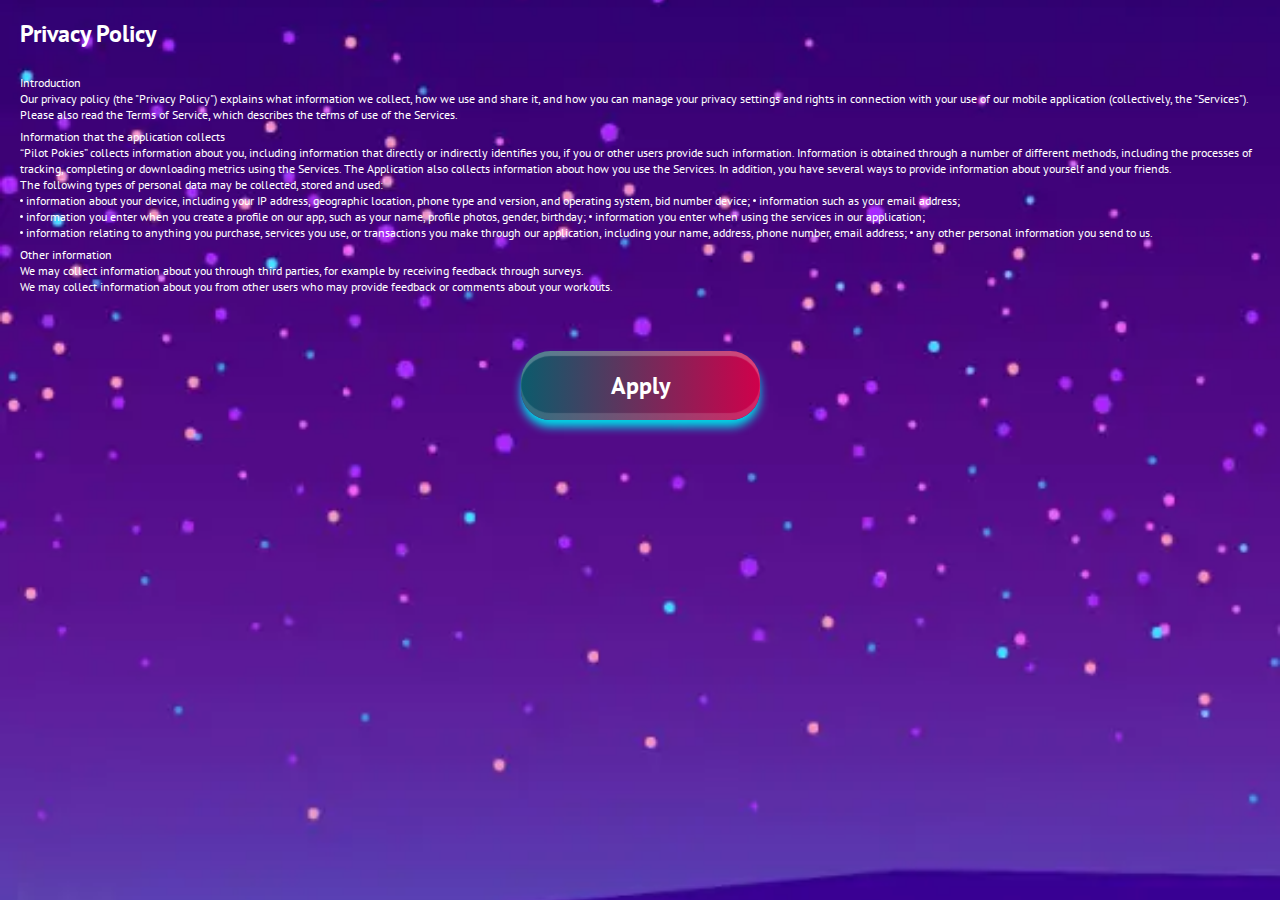
<file: index.html>
<!DOCTYPE html>
<html lang="ru">

<head>
	<title>Pilot pokies</title>
	<meta charset="UTF-8">
	<meta name="format-detection" content="telephone=no">
	<!-- <style>body{opacity: 0;}</style> -->
	<link rel="stylesheet" href="css/style.min.css?_v=20220311110844">
	<link rel="shortcut icon" href="favicon.ico">
	<!-- <meta name="robots" content="noindex, nofollow"> -->
	<meta name="viewport" content="width=device-width, initial-scale=1.0">
</head>

<body>
	<div class="preloader">
		<div class="preloader__acces acces-preloader">
			<div class="acces-preloader__title">
				Privacy Policy
			</div>
			<div class="acces-preloader__text text-pre">
				Introduction <br>
				Our privacy policy (the "Privacy Policy") explains what information we collect, how we use and share it,
				and how you can manage your privacy settings and rights in connection with your use of our mobile
				application (collectively, the "Services"). Please also read the Terms of Service, which describes the
				terms of use of the Services.
			</div>

			<div class="acces-preloader__text text-pre">
				Information that the application collects <br>
				“Pilot Pokies” collects information about you, including information that directly or indirectly identifies
				you, if you or other users provide such information. Information is obtained through a number of
				different methods, including the processes of tracking, completing or downloading metrics using the
				Services. The Application also collects information about how you use the Services. In addition, you have
				several ways to provide information about yourself and your friends.
				<ul class="preloader__list">
					<li class="preloader__text text-pre text-pre_list-main">The following types of personal data may be
						collected, stored and used:</li>
					<li class="preloader__text text-pre text-pre_list">information about your device, including your IP
						address, geographic location, phone type and version,
						and operating system, bid number device;</li>
					<li class="preloader__text text-pre text-pre_list">information such as your email address;</li>
					<li class="preloader__text text-pre text-pre_list">information you enter when you create a profile on
						our app, such as your name, profile photos, gender, birthday;</li>
					<li class="preloader__text text-pre text-pre_list">information you enter when using the services in
						our application; </li>
					<li class="preloader__text text-pre text-pre_list">information relating to anything you purchase,
						services you use, or transactions you make through our application, including your name, address,
						phone number, email address;</li>
					<li class="preloader__text text-pre text-pre_list">any other personal information you send to us.</li>
				</ul>
			</div>

			<div class="acces-preloader__text text-pre">
				Other information <br>
				We may collect information about you through third parties, for example by receiving feedback through
				surveys. <br>
				We may collect information about you from other users who may provide feedback or comments about your
				workouts.
			</div>
			<button type="button" class="acces-preloader__button button">
				<p>Apply</p>
			</button>
		</div>
	</div>
	<div class="wrapper">
		<div class="wrapper__header header-wrapper">
			<div class="header-wrapper__item header-wrapper__item_bg">
				<span></span>
				<div class="header-wrapper__icon header-wrapper__icon_bag">
					<img src="img/icons/bag.svg" alt="Image">
				</div>
				<div class="header-wrapper__count header-wrapper__count_bag text">500</div>
			</div>
			<div class="header-wrapper__item header-wrapper__item_bg">
				<span></span>
				<div class="header-wrapper__icon header-wrapper__icon_chips">
					<img src="img/icons/coins.svg" alt="Image">
				</div>
				<div class="header-wrapper__count header-wrapper__count_chips text">8</div>
			</div>
		</div>
		<div class="wrapper__main main">
			<div class="main__buttons">
				<a href="game.html" class="main__button button">
					<p>new game</p>
				</a>
				<a href="market.html" class="main__button button">
					<p>Market</p>
				</a>
				<a href="bonus.html" class="main__button button">
					<p>mini Game</p>
				</a>
			</div>
		</div>
	</div>
	<script src="js/app.min.js?_v=20220311110844"></script>
</body>

</html>
</file>
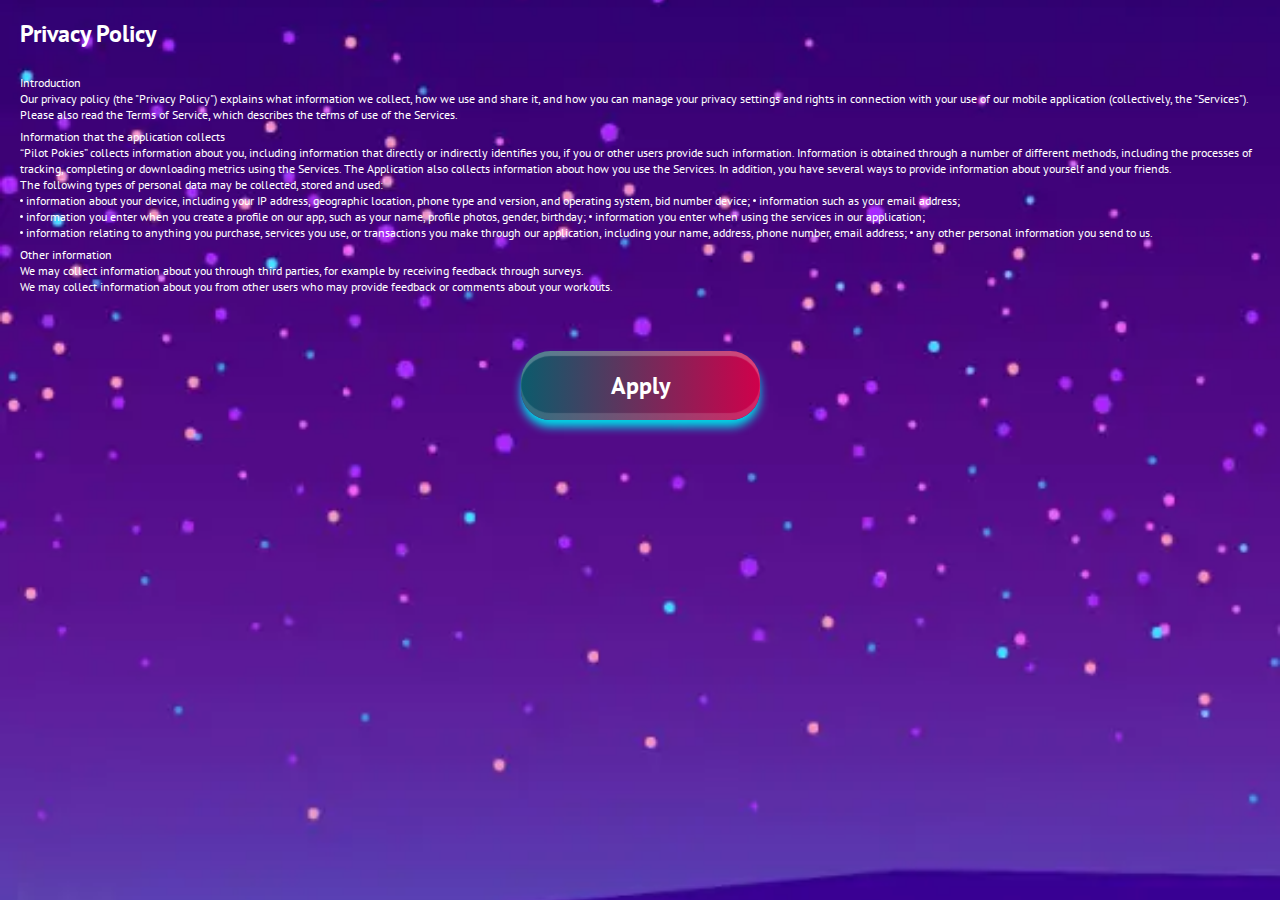
<file: bonus.html>
<!DOCTYPE html>
<html lang="ru">

<head>
	<title>Pilot pokies - mini game page</title>
	<meta charset="UTF-8">
	<meta name="format-detection" content="telephone=no">
	<!-- <style>body{opacity: 0;}</style> -->
	<link rel="stylesheet" href="css/style.min.css?_v=20220311110844">
	<link rel="shortcut icon" href="favicon.ico">
	<!-- <meta name="robots" content="noindex, nofollow"> -->
	<meta name="viewport" content="width=device-width, initial-scale=1.0">
</head>

<body>
	<div class="preloader">
		<div class="preloader__acces acces-preloader">
			<div class="acces-preloader__title">
				Privacy Policy
			</div>
			<div class="acces-preloader__text text-pre">
				Introduction <br>
				Our privacy policy (the "Privacy Policy") explains what information we collect, how we use and share it,
				and how you can manage your privacy settings and rights in connection with your use of our mobile
				application (collectively, the "Services"). Please also read the Terms of Service, which describes the
				terms of use of the Services.
			</div>

			<div class="acces-preloader__text text-pre">
				Information that the application collects <br>
				“Pilot Pokies” collects information about you, including information that directly or indirectly identifies
				you, if you or other users provide such information. Information is obtained through a number of
				different methods, including the processes of tracking, completing or downloading metrics using the
				Services. The Application also collects information about how you use the Services. In addition, you have
				several ways to provide information about yourself and your friends.
				<ul class="preloader__list">
					<li class="preloader__text text-pre text-pre_list-main">The following types of personal data may be
						collected, stored and used:</li>
					<li class="preloader__text text-pre text-pre_list">information about your device, including your IP
						address, geographic location, phone type and version,
						and operating system, bid number device;</li>
					<li class="preloader__text text-pre text-pre_list">information such as your email address;</li>
					<li class="preloader__text text-pre text-pre_list">information you enter when you create a profile on
						our app, such as your name, profile photos, gender, birthday;</li>
					<li class="preloader__text text-pre text-pre_list">information you enter when using the services in
						our application; </li>
					<li class="preloader__text text-pre text-pre_list">information relating to anything you purchase,
						services you use, or transactions you make through our application, including your name, address,
						phone number, email address;</li>
					<li class="preloader__text text-pre text-pre_list">any other personal information you send to us.</li>
				</ul>
			</div>

			<div class="acces-preloader__text text-pre">
				Other information <br>
				We may collect information about you through third parties, for example by receiving feedback through
				surveys. <br>
				We may collect information about you from other users who may provide feedback or comments about your
				workouts.
			</div>
			<button type="button" class="acces-preloader__button button">
				<p>Apply</p>
			</button>
		</div>
	</div>
	<div class="wrapper wrapper_bonus">
		<div class="wrapper__header header-wrapper header-wrapper_no-main">
			<a href="index.html" class="header-wrapper__item">
				<div class="header-wrapper__icon_arrow">
					<img src="img/icons/arrow-left.svg" alt="Arrow image">
				</div>
			</a>
			<div class="header-wrapper__item header-wrapper__item_bg">
				<span></span>
				<div class="header-wrapper__icon header-wrapper__icon_bag">
					<img src="img/icons/bag.svg" alt="Image">
				</div>
				<div class="header-wrapper__count header-wrapper__count_bag text">500</div>
			</div>
			<div class="header-wrapper__item header-wrapper__item_bg">
				<span></span>
				<div class="header-wrapper__icon header-wrapper__icon_chips">
					<img src="img/icons/coins.svg" alt="Image">
				</div>
				<div class="header-wrapper__count header-wrapper__count_chips text">8</div>
			</div>
		</div>
		<div class="wrapper__bonus bonus">
			<div class="bonus__body">
				<div class="bonus__air">
					<picture><source srcset="img/shop/air-4.webp" type="image/webp"><img src="img/shop/air-4.png" alt="Image"></picture>
				</div>
			</div>
			<div class="bonus__box-button">
				<div class="bonus__button button">
					<p>Wind</p>
				</div>
			</div>
		</div>
		<div class="wrapper__play play">
			<div class="play__body">
				<div class="play__text">You win!</div>
				<a href="bonus.html" class="play__link button">
					<p>Play again</p>
				</a>
			</div>
		</div>
		<div class="wrapper__jet jet">
			<div class="jet__body">
				<div class="jet__text">congratulation</div>
				<div class="jet__text">you win</div>
				<div class="jet__image">
					<img src="img/icons/air.svg" alt="Image">
				</div>
				<div class="jet__sub-text">super jet</div>
				<button type="button" class="jet__link button">
					<p>Confirm</p>
				</button>
			</div>
		</div>
	</div>
	<script src="js/app.min.js?_v=20220311110844"></script>
</body>

</html>
</file>
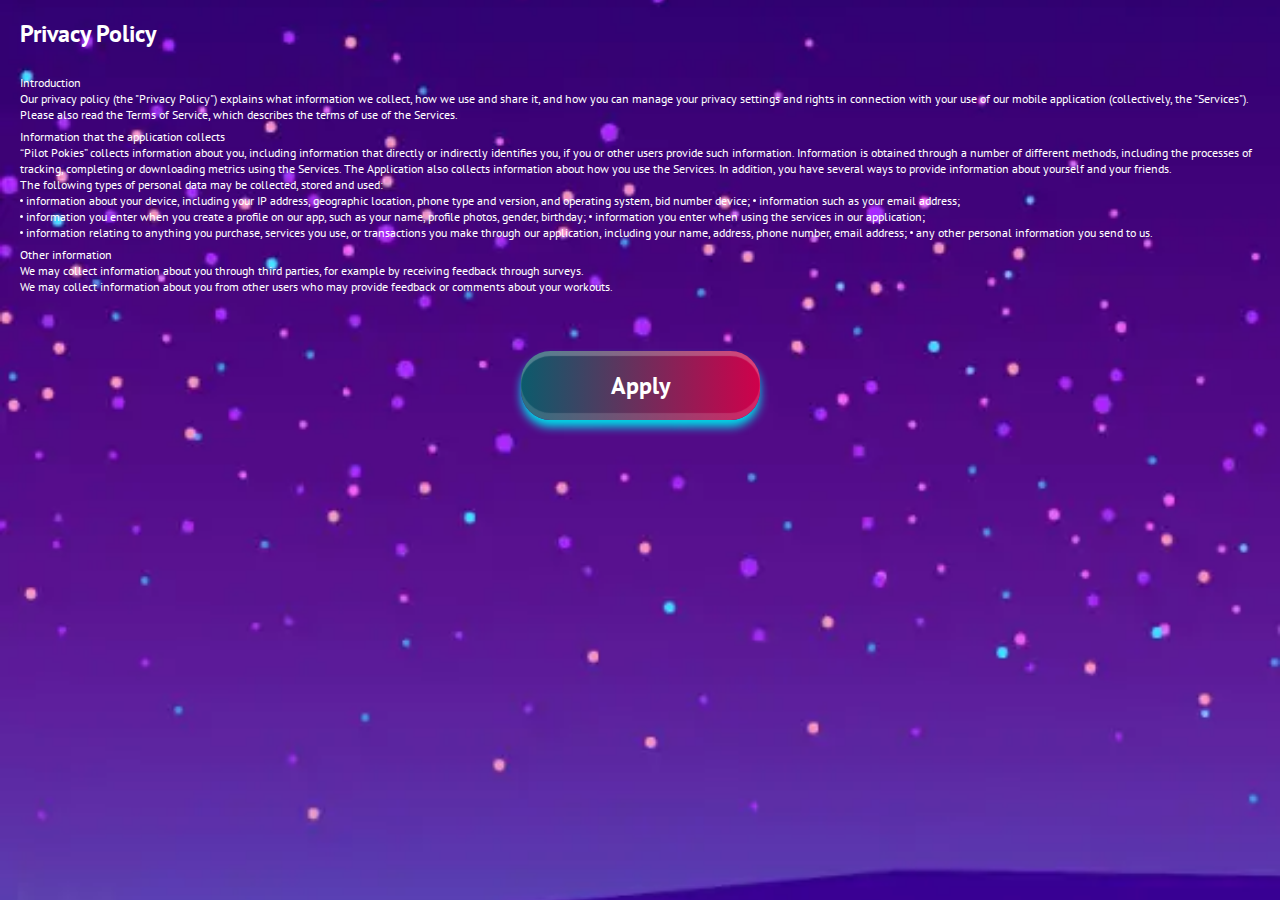
<file: game.html>
<!DOCTYPE html>
<html lang="ru">

<head>
	<title>Pilot pokies - game</title>
	<meta charset="UTF-8">
	<meta name="format-detection" content="telephone=no">
	<!-- <style>body{opacity: 0;}</style> -->
	<link rel="stylesheet" href="css/style.min.css?_v=20220311110844">
	<link rel="shortcut icon" href="favicon.ico">
	<!-- <meta name="robots" content="noindex, nofollow"> -->
	<meta name="viewport" content="width=device-width, initial-scale=1.0">
</head>

<body>
	<div class="preloader">
		<div class="preloader__acces acces-preloader">
			<div class="acces-preloader__title">
				Privacy Policy
			</div>
			<div class="acces-preloader__text text-pre">
				Introduction <br>
				Our privacy policy (the "Privacy Policy") explains what information we collect, how we use and share it,
				and how you can manage your privacy settings and rights in connection with your use of our mobile
				application (collectively, the "Services"). Please also read the Terms of Service, which describes the
				terms of use of the Services.
			</div>

			<div class="acces-preloader__text text-pre">
				Information that the application collects <br>
				“Pilot Pokies” collects information about you, including information that directly or indirectly identifies
				you, if you or other users provide such information. Information is obtained through a number of
				different methods, including the processes of tracking, completing or downloading metrics using the
				Services. The Application also collects information about how you use the Services. In addition, you have
				several ways to provide information about yourself and your friends.
				<ul class="preloader__list">
					<li class="preloader__text text-pre text-pre_list-main">The following types of personal data may be
						collected, stored and used:</li>
					<li class="preloader__text text-pre text-pre_list">information about your device, including your IP
						address, geographic location, phone type and version,
						and operating system, bid number device;</li>
					<li class="preloader__text text-pre text-pre_list">information such as your email address;</li>
					<li class="preloader__text text-pre text-pre_list">information you enter when you create a profile on
						our app, such as your name, profile photos, gender, birthday;</li>
					<li class="preloader__text text-pre text-pre_list">information you enter when using the services in
						our application; </li>
					<li class="preloader__text text-pre text-pre_list">information relating to anything you purchase,
						services you use, or transactions you make through our application, including your name, address,
						phone number, email address;</li>
					<li class="preloader__text text-pre text-pre_list">any other personal information you send to us.</li>
				</ul>
			</div>

			<div class="acces-preloader__text text-pre">
				Other information <br>
				We may collect information about you through third parties, for example by receiving feedback through
				surveys. <br>
				We may collect information about you from other users who may provide feedback or comments about your
				workouts.
			</div>
			<button type="button" class="acces-preloader__button button">
				<p>Apply</p>
			</button>
		</div>
	</div>
	<div class="wrapper">
		<div class="wrapper__header header-wrapper header-wrapper_no-main">
			<a href="index.html" class="header-wrapper__item">
				<div class="header-wrapper__icon_arrow">
					<img src="img/icons/arrow-left.svg" alt="Arrow image">
				</div>
			</a>
			<div class="header-wrapper__item header-wrapper__item_bg">
				<span></span>
				<div class="header-wrapper__icon header-wrapper__icon_bag">
					<img src="img/icons/bag.svg" alt="Image">
				</div>
				<div class="header-wrapper__count header-wrapper__count_bag text">500</div>
			</div>
			<div class="header-wrapper__item header-wrapper__item_bg">
				<span></span>
				<div class="header-wrapper__icon header-wrapper__icon_chips">
					<img src="img/icons/coins.svg" alt="Image">
				</div>
				<div class="header-wrapper__count header-wrapper__count_chips text">8</div>
			</div>
		</div>
		<div class="wrapper__game game">
			<div class="game__body">
				<div class="game__field">
					<div class="game__items">
						<div class="game__item"></div>
						<div class="game__item"></div>
						<div class="game__item"></div>
						<div class="game__item"></div>
						<div class="game__item"></div>
						<div class="game__item"></div>
						<div class="game__item"></div>
						<div class="game__item"></div>
						<div class="game__item"></div>
						<div class="game__item"></div>
						<div class="game__item"></div>
						<div class="game__item"></div>
						<div class="game__item"></div>
						<div class="game__item"></div>
						<div class="game__item"></div>
						<div class="game__item"></div>
						<div class="game__item"></div>
						<div class="game__item"></div>
						<div class="game__item"></div>
						<div class="game__item"></div>
						<div class="game__item"></div>
						<div class="game__item"></div>
						<div class="game__item"></div>
						<div class="game__item"></div>
						<div class="game__item"></div>
						<div class="game__item"></div>
						<div class="game__item"></div>
						<div class="game__item"></div>
						<div class="game__item"></div>
						<div class="game__item"></div>
						<div class="game__item"></div>
						<div class="game__item"></div>
						<div class="game__item"></div>
						<div class="game__item"></div>
						<div class="game__item"></div>
					</div>
					<div class="game__pins">
						<div data-target="1" class="game__pin game__pin_mine game__pin_mine-one"> </div>
						<div data-target="1" class="game__pin game__pin_mine game__pin_mine-two"> </div>
						<div data-target="1" class="game__pin game__pin_mine game__pin_mine-three"> </div>
						<div data-target="1" class="game__pin game__pin_cherry-one">
							<picture><source srcset="img/game/cherry.webp" type="image/webp"><img src="img/game/cherry.png" alt="Image" class="game__cherry-one"></picture>
							<div class="game__prize game__cherry-one-prize">+500</div>
						</div>
						<div data-target="1" class="game__pin game__pin_cherry-two">
							<picture><source srcset="img/game/cherry.webp" type="image/webp"><img src="img/game/cherry.png" alt="Image" class="game__cherry-two"></picture>
							<div class="game__prize game__cherry-two-prize">+500</div>
						</div>
						<div data-target="1" class="game__pin game__pin_cherry-three">
							<picture><source srcset="img/game/cherry.webp" type="image/webp"><img src="img/game/cherry.png" alt="Image" class="game__cherry-three"></picture>
							<div class="game__prize game__cherry-three-prize">+100</div>
						</div>
						<div data-target="1" class="game__pin game__pin_seven">
							<picture><source srcset="img/game/seven.webp" type="image/webp"><img src="img/game/seven.png" alt="Image" class="game__seven"></picture>
							<div class="game__prize game__seven-prize">+700</div>
						</div>
						<div data-target="1" class="game__pin game__pin_grape">
							<picture><source srcset="img/game/grape.webp" type="image/webp"><img src="img/game/grape.png" alt="Image" class="game__grape"></picture>
							<div class="game__prize game__grape-prize">+600</div>
						</div>
						<div data-target="1" class="game__pin game__pin_chips">
							<picture><source srcset="img/game/chips.webp" type="image/webp"><img src="img/game/chips.png" alt="Image" class="game__chips"></picture>
							<div class="game__prize game__chips-prize">+20</div>
						</div>
					</div>
					<div data-move="0" class="game__air">
						<div class="game__image-air">
							<img src="img/game/bang-6.gif" alt="Image" class="game__gif">
							<span class="game__dot"></span>
						</div>

					</div>
				</div>
				<div class="game__controls">
					<div class="game__arrow game__arrow_left">
						<img src="img/icons/arrow-left.svg" alt="Arrow image">
					</div>
					<div class="game__arrow game__arrow_right">
						<img src="img/icons/arrow-left.svg" alt="Arrow image">
					</div>
				</div>
				<button type="button" class="game__button button">
					<p>boost</p>
				</button>
			</div>
		</div>
		<div class="wrapper__play play">
			<div class="play__body">
				<div class="play__text">You win!</div>
				<a href="game.html" class="play__link button">
					<p>Play again</p>
				</a>
			</div>
		</div>
		<div class="wrapper__loose loose">
			<div class="loose__body">
				<div class="loose__text">You loose!</div>
				<a href="game.html" class="loose__link button">
					<p>Play again</p>
				</a>
			</div>
		</div>

	</div>
	<script src="js/app.min.js?_v=20220311110844"></script>
</body>

</html>
</file>
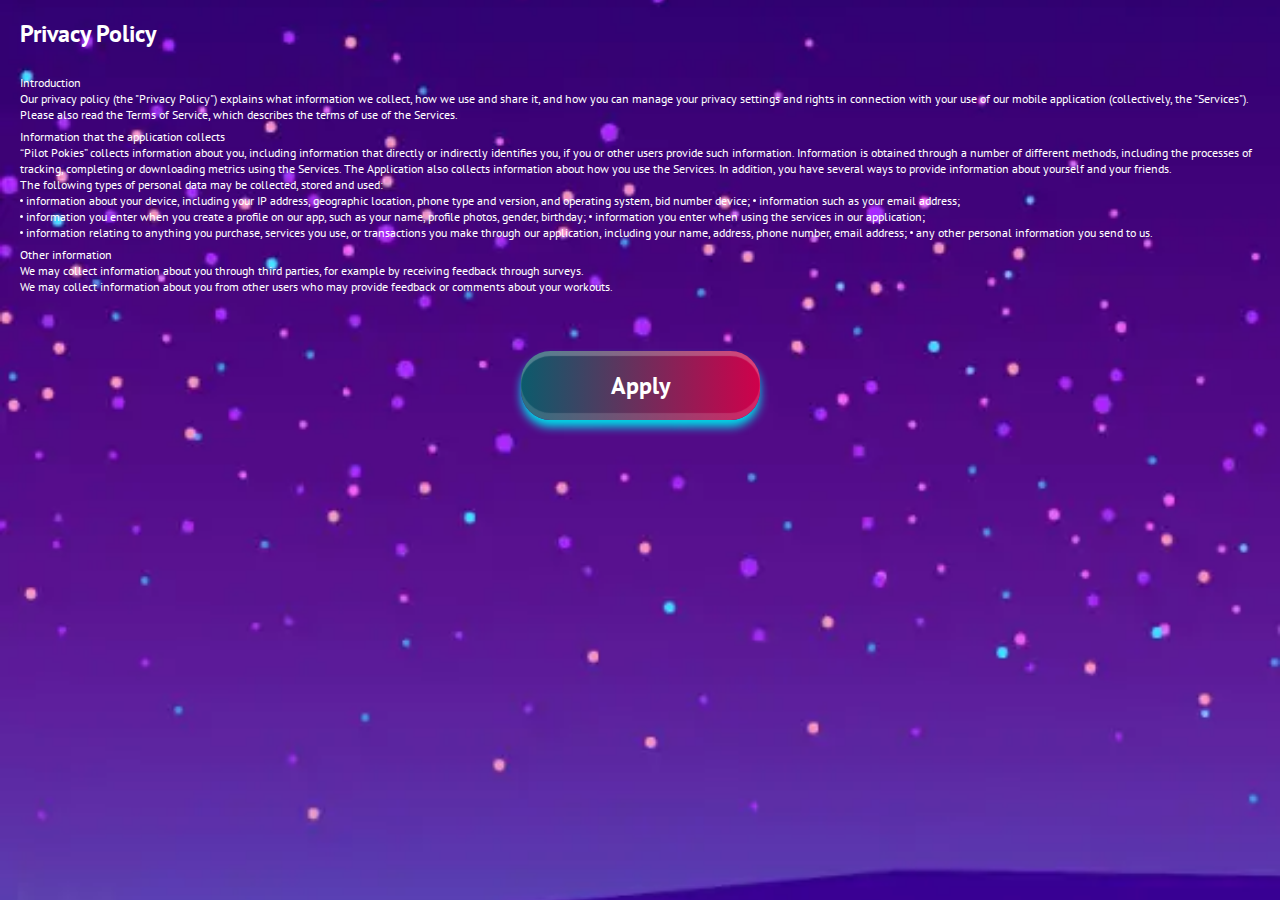
<file: market.html>
<!DOCTYPE html>
<html lang="ru">

<head>
	<title>Pilot pokies - market page</title>
	<meta charset="UTF-8">
	<meta name="format-detection" content="telephone=no">
	<!-- <style>body{opacity: 0;}</style> -->
	<link rel="stylesheet" href="css/style.min.css?_v=20220311110844">
	<link rel="shortcut icon" href="favicon.ico">
	<!-- <meta name="robots" content="noindex, nofollow"> -->
	<meta name="viewport" content="width=device-width, initial-scale=1.0">
</head>

<body>
	<div class="preloader">
		<div class="preloader__acces acces-preloader">
			<div class="acces-preloader__title">
				Privacy Policy
			</div>
			<div class="acces-preloader__text text-pre">
				Introduction <br>
				Our privacy policy (the "Privacy Policy") explains what information we collect, how we use and share it,
				and how you can manage your privacy settings and rights in connection with your use of our mobile
				application (collectively, the "Services"). Please also read the Terms of Service, which describes the
				terms of use of the Services.
			</div>

			<div class="acces-preloader__text text-pre">
				Information that the application collects <br>
				“Pilot Pokies” collects information about you, including information that directly or indirectly identifies
				you, if you or other users provide such information. Information is obtained through a number of
				different methods, including the processes of tracking, completing or downloading metrics using the
				Services. The Application also collects information about how you use the Services. In addition, you have
				several ways to provide information about yourself and your friends.
				<ul class="preloader__list">
					<li class="preloader__text text-pre text-pre_list-main">The following types of personal data may be
						collected, stored and used:</li>
					<li class="preloader__text text-pre text-pre_list">information about your device, including your IP
						address, geographic location, phone type and version,
						and operating system, bid number device;</li>
					<li class="preloader__text text-pre text-pre_list">information such as your email address;</li>
					<li class="preloader__text text-pre text-pre_list">information you enter when you create a profile on
						our app, such as your name, profile photos, gender, birthday;</li>
					<li class="preloader__text text-pre text-pre_list">information you enter when using the services in
						our application; </li>
					<li class="preloader__text text-pre text-pre_list">information relating to anything you purchase,
						services you use, or transactions you make through our application, including your name, address,
						phone number, email address;</li>
					<li class="preloader__text text-pre text-pre_list">any other personal information you send to us.</li>
				</ul>
			</div>

			<div class="acces-preloader__text text-pre">
				Other information <br>
				We may collect information about you through third parties, for example by receiving feedback through
				surveys. <br>
				We may collect information about you from other users who may provide feedback or comments about your
				workouts.
			</div>
			<button type="button" class="acces-preloader__button button">
				<p>Apply</p>
			</button>
		</div>
	</div>
	<div class="wrapper">
		<div class="wrapper__header header-wrapper header-wrapper_no-main">
			<a href="index.html" class="header-wrapper__item">
				<div class="header-wrapper__icon_arrow">
					<img src="img/icons/arrow-left.svg" alt="Arrow image">
				</div>
			</a>
			<div class="header-wrapper__item header-wrapper__item_bg">
				<span></span>
				<div class="header-wrapper__icon header-wrapper__icon_bag">
					<img src="img/icons/bag.svg" alt="Image">
				</div>
				<div class="header-wrapper__count header-wrapper__count_bag text">500</div>
			</div>
			<div class="header-wrapper__item header-wrapper__item_bg">
				<span></span>
				<div class="header-wrapper__icon header-wrapper__icon_chips">
					<img src="img/icons/coins.svg" alt="Image">
				</div>
				<div class="header-wrapper__count header-wrapper__count_chips text">8</div>
			</div>
		</div>
		<div class="wrapper__shop shop">
			<div class="shop__body">
				<div class="shop__title">hangar</div>
				<div class="shop__box-price">
					<div class="shop__price">
						<div class="shop__icon">
							<img src="img/icons/bag.svg" alt="Bag image" class="shop__image">
						</div>
						<div class="shop__cost text">250</div>
					</div>

				</div>
				<div class="shop__box-slider">
					<div class="shop__slider swiper">
						<div class="shop__wrapper swiper-wrapper">
							<div class="shop__slide _one swiper-slide">
								<div class="shop__airplane shop__airplane_one">
									<picture><source srcset="img/shop/air-01.webp" type="image/webp"><img src="img/shop/air-01.png" alt="Air image"></picture>
								</div>
							</div>
							<div class="shop__slide _two swiper-slide">
								<div class="shop__airplane shop__airplane_two">
									<picture><source srcset="img/shop/air-02.webp" type="image/webp"><img src="img/shop/air-02.png" alt="Air image"></picture>
								</div>
							</div>
							<div class="shop__slide _three swiper-slide">
								<div class="shop__airplane shop__airplane_three">
									<picture><source srcset="img/shop/air-03.webp" type="image/webp"><img src="img/shop/air-03.png" alt="Air image"></picture>
								</div>
							</div>
							<div class="shop__slide _four swiper-slide">
								<div class="shop__airplane shop__airplane_four">
									<picture><source srcset="img/shop/air-4.webp" type="image/webp"><img src="img/shop/air-4.png" alt="Air image"></picture>
								</div>
							</div>
						</div>
					</div>
				</div>
				<div class="shop__skills skills">
					<div class="skills__title">MEDIUM</div>
					<div class="skills__box">
						<div class="skills__item">
							<div class="skills__property">speed</div>
							<div class="skills__level">
								<span class="skills__pre-level skills__pre-level_speed"></span>
							</div>
						</div>
						<div class="skills__item">
							<div class="skills__property">shield</div>
							<div class="skills__level">
								<span class="skills__pre-level skills__pre-level_shield"></span>
							</div>
						</div>
						<div class="skills__item">
							<div class="skills__property skills__property_last">controllability</div>
							<div class="skills__level">
								<span class="skills__pre-level skills__pre-level_controll"></span>
							</div>
						</div>
					</div>
				</div>

				<button type="button" class="shop__button button _no-buy">
					<p>buy</p>
				</button>

			</div>
		</div>
	</div>
	<script src="js/app.min.js?_v=20220311110844"></script>
</body>

</html>
</file>
<file: css/style.min.css>
@charset "UTF-8";@font-face{font-family:PT_Sans;font-display:swap;src:url(../fonts/PT_Sans-Web-Regular.woff2) format("woff2"),url(../fonts/PT_Sans-Web-Regular.woff) format("woff");font-weight:400;font-style:normal}@font-face{font-family:PT_Sans;font-display:swap;src:url(../fonts/PT_Sans-Web-Bold.woff2) format("woff2"),url(../fonts/PT_Sans-Web-Bold.woff) format("woff");font-weight:700;font-style:normal}*{padding:0;margin:0;border:0}*,:after,:before{-webkit-box-sizing:border-box;box-sizing:border-box}body,html{height:100%;min-width:320px}body{color:#000;line-height:1;font-family:PT_Sans;font-size:.875rem;-ms-text-size-adjust:100%;-moz-text-size-adjust:100%;-webkit-text-size-adjust:100%;-webkit-font-smoothing:antialiased;-moz-osx-font-smoothing:grayscale}button,input,textarea{font-family:PT_Sans;font-size:inherit}button{cursor:pointer;color:inherit;background-color:inherit}a{color:inherit}a:link,a:visited{text-decoration:none}a:hover{text-decoration:none}ul li{list-style:none}img{vertical-align:top}h1,h2,h3,h4,h5,h6{font-weight:inherit;font-size:inherit}body{opacity:0;visibility:hidden;-webkit-transition:opacity .3s ease 0s;-o-transition:opacity .3s ease 0s;transition:opacity .3s ease 0s}.lock body{overflow:hidden;-ms-touch-action:none;touch-action:none}body._loaded{opacity:1;visibility:visible}.no-webp .wrapper{background:url(../img/main/bg-image.jpg) center/cover no-repeat}.wrapper{min-height:100vh;display:none;-webkit-box-orient:vertical;-webkit-box-direction:normal;-ms-flex-direction:column;flex-direction:column;overflow:hidden}.wrapper_bonus{-webkit-animation:scroll linear 15s infinite;animation:scroll linear 15s infinite}.wrapper>main{-webkit-box-flex:1;-ms-flex:1 1 auto;flex:1 1 auto}.wrapper>*{min-width:0}.wrapper._visible{display:-webkit-box;display:-ms-flexbox;display:flex}[class*=-ibg]{position:relative}[class*=-ibg] img{position:absolute;width:100%;height:100%;top:0;left:0;-o-object-fit:cover;object-fit:cover}[class*=-ibg_contain] img{-o-object-fit:contain;object-fit:contain}.button{margin-top:3.125rem;-ms-flex-item-align:center;-ms-grid-row-align:center;align-self:center;background:-webkit-gradient(linear,right top,left top,from(#d0004b),to(#0b5b6c));background:-o-linear-gradient(right,#d0004b 0,#0b5b6c 100%);background:linear-gradient(-90deg,#d0004b 0,#0b5b6c 100%);-webkit-box-shadow:0 7px 10px #00dbe9,inset 0 -7px 1px rgba(255,255,255,.14),inset 0 5px 1px rgba(255,255,255,.25);box-shadow:0 7px 10px #00dbe9,inset 0 -7px 1px rgba(255,255,255,.14),inset 0 5px 1px rgba(255,255,255,.25);border-radius:29.5px;display:block}.button._no-buy{background:-webkit-gradient(linear,left top,left bottom,from(#00d09e),to(#5f6c0b));background:-o-linear-gradient(top,#00d09e 0,#5f6c0b 100%);background:linear-gradient(180deg,#00d09e 0,#5f6c0b 100%);border:1px solid #fff;-webkit-box-shadow:0 7px 10px #00dbe9,inset 0 -7px 1px rgba(255,255,255,.14),inset 0 5px 1px rgba(255,255,255,.25);box-shadow:0 7px 10px #00dbe9,inset 0 -7px 1px rgba(255,255,255,.14),inset 0 5px 1px rgba(255,255,255,.25)}.button:active{-webkit-transform:translateY(2px);-ms-transform:translateY(2px);transform:translateY(2px)}.button._lock{background:-webkit-gradient(linear,left top,left bottom,from(#787878),to(#b1b1b1));background:-o-linear-gradient(top,#787878 0,#b1b1b1 100%);background:linear-gradient(180deg,#787878 0,#b1b1b1 100%);-webkit-box-shadow:0 7px 0 #797979,0 12px 4px rgba(0,0,0,.25),inset 0 4px 11px rgba(255,255,255,.25);box-shadow:0 7px 0 #797979,0 12px 4px rgba(0,0,0,.25),inset 0 4px 11px rgba(255,255,255,.25);pointer-events:none}.button p{font-weight:700;font-size:1.5rem;line-height:1.9375rem;text-align:center;color:#fff;padding:1.1875rem 5.625rem;white-space:nowrap}.no-webp .preloader{background:url(../img/main/bg-image.jpg) center/cover no-repeat}.preloader{width:100%;min-height:100%;-webkit-transition:opacity .5s ease 0s;-o-transition:opacity .5s ease 0s;transition:opacity .5s ease 0s}.preloader._hide{position:absolute;top:-150%;left:0;opacity:0;visibility:hidden;-webkit-transition:opacity .3s ease 0s;-o-transition:opacity .3s ease 0s;transition:opacity .3s ease 0s}.acces-preloader{padding:1.25rem 1.25rem 2.5rem;display:-webkit-box;display:-ms-flexbox;display:flex;-webkit-box-orient:vertical;-webkit-box-direction:normal;-ms-flex-direction:column;flex-direction:column;overflow:auto}.acces-preloader._hide{display:none}.acces-preloader__title{font-weight:700;font-size:1.5rem;line-height:1.75rem;color:#fff;margin-bottom:1.6875rem}.acces-preloader__text{padding-bottom:.375rem}.acces-preloader__accept-form{display:-webkit-box;display:-ms-flexbox;display:flex;-webkit-box-pack:center;-ms-flex-pack:center;justify-content:center;margin-top:1.875rem}.acces-preloader__input{display:none}.acces-preloader__input:checked+.acces-preloader__label::after{-webkit-transform:scale(1);-ms-transform:scale(1);transform:scale(1)}.acces-preloader__input:not(:checked)+.acces-preloader__label::after{-webkit-transform:scale(0);-ms-transform:scale(0);transform:scale(0)}.acces-preloader__label{width:13.75rem;display:-webkit-inline-box;display:-ms-inline-flexbox;display:inline-flex;-webkit-box-align:center;-ms-flex-align:center;align-items:center;position:relative;font-weight:700;font-size:.875rem;line-height:1rem;color:#fff}.acces-preloader__label::before{content:"";-ms-flex-item-align:start;align-self:flex-start;-webkit-box-flex:0;-ms-flex:0 0 1.875rem;flex:0 0 1.875rem;height:1.875rem;background-color:#fff;border-radius:50%;margin-right:1.25rem}.acces-preloader__label::after{content:"";position:absolute;top:5px;left:5.2px;width:20px;height:20px;border-radius:50%;background:-webkit-gradient(linear,left top,left bottom,from(#a54bff),to(#40a3ff));background:-o-linear-gradient(top,#a54bff 0,#40a3ff 100%);background:linear-gradient(180deg,#a54bff 0,#40a3ff 100%);-webkit-transform:scale(0);-ms-transform:scale(0);transform:scale(0);-webkit-transition:-webkit-transform .3s ease 0s;transition:-webkit-transform .3s ease 0s;-o-transition:transform .3s ease 0s;transition:transform .3s ease 0s;transition:transform .3s ease 0s,-webkit-transform .3s ease 0s}.text-pre{color:#fff;line-height:1rem;font-size:.75rem}.text-pre_list{padding-left:.375rem;position:relative;display:-webkit-inline-box;display:-ms-inline-flexbox;display:inline-flex}.text-pre_list::before{content:"";position:absolute;top:6px;left:0;width:3px;height:3px;border-radius:50%;background-color:#fff}.header-wrapper{position:fixed;top:0;left:0;width:100%;padding:0 .9375rem;display:-webkit-box;display:-ms-flexbox;display:flex;-webkit-box-pack:center;-ms-flex-pack:center;justify-content:center;-webkit-box-align:center;-ms-flex-align:center;align-items:center;margin-top:.3125rem;z-index:10}.header-wrapper_no-main{display:-ms-grid;display:grid;-ms-grid-columns:minmax(50px,.5fr) 1fr 1fr;grid-template-columns:minmax(50px,.5fr) 1fr 1fr;gap:1.25rem}.header-wrapper__item{position:relative;display:-webkit-box;display:-ms-flexbox;display:flex;-webkit-box-pack:center;-ms-flex-pack:center;justify-content:center}.header-wrapper__item_bg{-webkit-box-flex:0;-ms-flex:0 1 7.8125rem;flex:0 1 7.8125rem;background:-webkit-gradient(linear,left bottom,left top,color-stop(12.45%,#ffe388),color-stop(50.09%,#ffca21),color-stop(97.41%,#ffe388));background:-o-linear-gradient(bottom,#ffe388 12.45%,#ffca21 50.09%,#ffe388 97.41%);background:linear-gradient(0deg,#ffe388 12.45%,#ffca21 50.09%,#ffe388 97.41%);-webkit-box-shadow:0 4px 2px rgba(105,7,5,.3);box-shadow:0 4px 2px rgba(105,7,5,.3);border:1px solid #a5a5a5;border-radius:17px;max-height:32px}.header-wrapper__item:first-child{margin-right:1.25rem}.header-wrapper__icon{position:absolute;top:-2px;left:-5px}.header-wrapper__icon_chips._anim{-webkit-animation:icon 1s ease .7s;animation:icon 1s ease .7s}.header-wrapper__icon_bag{top:0}.header-wrapper__icon_bag._anim{-webkit-animation:icon 1s ease;animation:icon 1s ease}.header-wrapper__icon_arrow{width:42px;height:42px;display:-webkit-box;display:-ms-flexbox;display:flex;-webkit-box-pack:center;-ms-flex-pack:center;justify-content:center;-webkit-box-align:center;-ms-flex-align:center;align-items:center;background:-webkit-gradient(linear,left top,right top,from(#d00064),to(#0b326c));background:-o-linear-gradient(left,#d00064 0,#0b326c 100%);background:linear-gradient(90deg,#d00064 0,#0b326c 100%);border:1px solid #fff;-webkit-box-shadow:0 7px 10px #e400e9,inset 0 -7px 1px rgba(255,255,255,.14),inset 0 5px 1px rgba(255,255,255,.25);box-shadow:0 7px 10px #e400e9,inset 0 -7px 1px rgba(255,255,255,.14),inset 0 5px 1px rgba(255,255,255,.25);border-radius:10px}.header-wrapper__count{font-weight:700;font-size:1.5rem;color:#c05a00;line-height:1.9375rem}.header-wrapper__count_bag._anim{-webkit-animation:text .5s ease .3s;animation:text .5s ease .3s}.header-wrapper__count_bag._anim-buy{-webkit-animation:text-down .4s ease;animation:text-down .4s ease}.header-wrapper__count_bag._no-money{-webkit-animation:no-money 1s ease 1;animation:no-money 1s ease 1}.header-wrapper__count_chips._anim{-webkit-animation:text 1s ease .3s;animation:text 1s ease .3s}.header-wrapper__count_chips._anim-buy{-webkit-animation:text-down .4s ease;animation:text-down .4s ease}.header-wrapper__count_chips._no-money{-webkit-animation:no-money 1s ease 1;animation:no-money 1s ease 1}.main{height:100vh;display:-webkit-box;display:-ms-flexbox;display:flex;-webkit-box-align:center;-ms-flex-align:center;align-items:center}.main__buttons{display:-webkit-box;display:-ms-flexbox;display:flex;-webkit-box-orient:vertical;-webkit-box-direction:normal;-ms-flex-direction:column;flex-direction:column;max-width:300px;margin:0 auto;row-gap:1.875rem;margin-top:-3.125rem}.main__button{-webkit-box-flex:1;-ms-flex:1 1 100%;flex:1 1 100%;display:-webkit-box;display:-ms-flexbox;display:flex;width:100%;-webkit-box-pack:center;-ms-flex-pack:center;justify-content:center;margin-top:0;text-transform:uppercase}.shop__body{margin-top:3.125rem;margin-bottom:.625rem}.shop__title{font-weight:700;font-size:2rem;line-height:135.9%;letter-spacing:.275em;background:rgba(255,255,255,.2);-webkit-background-clip:text;-webkit-text-fill-color:transparent;text-transform:uppercase;text-align:center;margin-top:.625rem;margin-bottom:0;-webkit-text-stroke:.5px #fff}.shop__box-price{text-align:center}.shop__price{display:-webkit-inline-box;display:-ms-inline-flexbox;display:inline-flex;-webkit-box-align:center;-ms-flex-align:center;align-items:center;margin-bottom:.625rem}.shop__icon{margin:.625rem}.shop__cost{font-weight:700;font-size:1.5rem;line-height:1.9375rem;color:#ffb800}.shop__box-slider{background:url(../img/icons/circle.svg) center/contain no-repeat;margin-bottom:.3125rem}.shop__slider{overflow:inherit!important;width:12.5rem;margin:0 auto}.shop__airplane{height:100%;display:-webkit-box;display:-ms-flexbox;display:flex;-webkit-box-align:center;-ms-flex-align:center;align-items:center;-webkit-box-pack:center;-ms-flex-pack:center;justify-content:center;margin:0 auto}.shop__airplane._anim{-webkit-animation:air 1s ease;animation:air 1s ease}.shop__skils{text-align:center}.shop__button{padding:.5625rem 3.75rem;margin-left:auto;margin-right:auto;margin-top:.625rem}.shop__button p{text-transform:uppercase;padding:0}.swiper-slide{-webkit-transform:scale(.5)!important;-ms-transform:scale(.5)!important;transform:scale(.5)!important;-webkit-transition:-webkit-transform .5s ease 0s;transition:-webkit-transform .5s ease 0s;-o-transition:transform .5s ease 0s;transition:transform .5s ease 0s;transition:transform .5s ease 0s,-webkit-transform .5s ease 0s}.swiper-slide-active{-webkit-transform:scale(1)!important;-ms-transform:scale(1)!important;transform:scale(1)!important}.skills{max-width:70%;margin:0 auto}.skills__title{font-weight:700;font-size:2rem;line-height:135.9%;letter-spacing:.275em;color:#fff;margin-bottom:.9375rem;text-align:center;text-transform:uppercase}.skills__box{display:-webkit-box;display:-ms-flexbox;display:flex;-webkit-box-orient:vertical;-webkit-box-direction:normal;-ms-flex-direction:column;flex-direction:column;row-gap:.625rem}.skills__item{display:-ms-grid;display:grid;-ms-grid-columns:40% 60%;grid-template-columns:40% 60%;-webkit-box-align:center;-ms-flex-align:center;align-items:center;-webkit-column-gap:.625rem;-moz-column-gap:.625rem;column-gap:.625rem}.skills__property{font-size:1.5rem;line-height:1.75rem;letter-spacing:.1em;color:#fff;-ms-grid-column-align:center;justify-self:center}.skills__property_last{letter-spacing:-.08em}.skills__level{background:#c4c4c4;border-radius:6px;height:.8125rem;position:relative}.skills__pre-level{position:absolute;top:0;left:0;background:#00eec3;border-radius:6px;height:.8125rem}.skills__pre-level_speed{width:33%}.skills__pre-level_shield{width:40%}.skills__pre-level_controll{width:33%}.bonus__body{height:100vh;display:-webkit-box;display:-ms-flexbox;display:flex;-webkit-box-pack:center;-ms-flex-pack:center;justify-content:center;-webkit-box-align:center;-ms-flex-align:center;align-items:center;position:relative;z-index:2}.bonus__air{position:relative;z-index:2}.bonus__item{position:absolute;top:50%;right:0;-webkit-transform:translateY(-50%);-ms-transform:translateY(-50%);transform:translateY(-50%);display:-webkit-box;display:-ms-flexbox;display:flex;-webkit-box-orient:vertical;-webkit-box-direction:normal;-ms-flex-direction:column;flex-direction:column;-webkit-box-align:center;-ms-flex-align:center;align-items:center;-webkit-animation:move_bonus 5s ease forwards;animation:move_bonus 5s ease forwards;z-index:1}.bonus__item img{width:100px}.bonus__text{font-weight:700;font-size:1.5rem;line-height:1.9375rem;color:#ffc700}.bonus__box-button{position:absolute;bottom:10%;left:50%;-webkit-transform:translateX(-50%);-ms-transform:translateX(-50%);transform:translateX(-50%);z-index:5}.play{position:absolute;top:-200%;left:0;opacity:0;visibility:hidden;width:100%;min-height:100vh;background-color:rgba(0,0,0,.9);z-index:9;display:-webkit-box;display:-ms-flexbox;display:flex;-webkit-box-pack:center;-ms-flex-pack:center;justify-content:center;-webkit-box-align:center;-ms-flex-align:center;align-items:center;-webkit-transition:all .7s ease 0s;-o-transition:all .7s ease 0s;transition:all .7s ease 0s}.play._active{top:0;opacity:1;visibility:visible}.play__body{text-align:center}.play__text{font-weight:700;font-size:2.5rem;line-height:1.4375rem;color:#fff;margin-bottom:1.5625rem;text-transform:uppercase}.play__link{display:block}.loose{position:absolute;top:-200%;left:0;opacity:0;visibility:hidden;width:100%;min-height:100vh;background-color:rgba(0,0,0,.9);z-index:9;display:-webkit-box;display:-ms-flexbox;display:flex;-webkit-box-pack:center;-ms-flex-pack:center;justify-content:center;-webkit-box-align:center;-ms-flex-align:center;align-items:center;-webkit-transition:all .7s ease 0s;-o-transition:all .7s ease 0s;transition:all .7s ease 0s}.loose._active{top:0;opacity:1;visibility:visible}.loose__body{text-align:center}.loose__text{font-weight:700;font-size:2.5rem;line-height:1.4375rem;color:#fff;margin-bottom:1.5625rem;text-transform:uppercase}.loose__link{display:block}.jet{position:absolute;top:0;left:0;opacity:0;-webkit-transform:scale(0);-ms-transform:scale(0);transform:scale(0);visibility:hidden;width:100%;min-height:100vh;background-color:rgba(0,0,0,.5);z-index:11;display:-webkit-box;display:-ms-flexbox;display:flex;-webkit-box-pack:center;-ms-flex-pack:center;justify-content:center;-webkit-box-align:center;-ms-flex-align:center;align-items:center;-webkit-transition:all .5s ease 0s;-o-transition:all .5s ease 0s;transition:all .5s ease 0s}.jet._active{-webkit-transform:scale(1);-ms-transform:scale(1);transform:scale(1);opacity:1;visibility:visible}.jet__body{text-align:center;background:#3a0662;border:3px solid #ffb800;padding:1.5625rem 1.0625rem;display:-webkit-box;display:-ms-flexbox;display:flex;-webkit-box-orient:vertical;-webkit-box-direction:normal;-ms-flex-direction:column;flex-direction:column}.jet__text{font-weight:700;font-size:2rem;line-height:1.2;background:rgba(255,255,255,.2);-webkit-background-clip:text;-webkit-text-fill-color:transparent;text-transform:uppercase;text-align:center;margin-bottom:.9375rem;-webkit-text-stroke:.5px #fff}.jet__sub-text{font-weight:700;font-size:32px;line-height:135.9%;text-align:center;letter-spacing:.275em;text-transform:uppercase;color:#fff}.jet__link{background:-webkit-gradient(linear,left top,left bottom,from(#bd32ff),to(#0b3e6c));background:-o-linear-gradient(top,#bd32ff 0,#0b3e6c 100%);background:linear-gradient(180deg,#bd32ff 0,#0b3e6c 100%);border:.773399px solid #fff;-webkit-box-shadow:0 5.41379px 7.73399px #00dbe9,inset 0 -5.41379px .773399px rgba(255,255,255,.14),inset 0 3.86699px .773399px rgba(255,255,255,.25);box-shadow:0 5.41379px 7.73399px #00dbe9,inset 0 -5.41379px .773399px rgba(255,255,255,.14),inset 0 3.86699px .773399px rgba(255,255,255,.25);margin-top:.9375rem}.jet__link p{padding:.5rem 2.8125rem;text-transform:uppercase}.game{margin-top:3.125rem;padding:0 .625rem}.game__body{margin-bottom:.3125rem}.game__field{position:relative;background:-o-radial-gradient(50% 50%,50% 50%,#5b1c99 0,#360f5a 100%);background:radial-gradient(50% 50% at 50% 50%,#5b1c99 0,#360f5a 100%);height:18.75rem;border-radius:26px;overflow:hidden}.game__items{position:absolute;width:100%;height:18.75rem;top:0;left:0;display:-ms-grid;display:grid;-ms-grid-rows:(1fr)[7];-ms-grid-columns:(1fr)[5];grid-template:repeat(7,1fr)/repeat(5,1fr);border:3px solid rgba(255,255,255,.5);border-radius:26px}.game__item{border:1px solid rgba(255,255,255,.5)}.game__pin{background:rgba(236,0,184,.5);width:5.125rem;height:5.125rem;border-radius:50%;position:absolute;display:-webkit-box;display:-ms-flexbox;display:flex;-webkit-box-pack:center;-ms-flex-pack:center;justify-content:center;-webkit-box-align:center;-ms-flex-align:center;align-items:center}.game__pin._choiced{-webkit-transition:all .5s ease 0s;-o-transition:all .5s ease 0s;transition:all .5s ease 0s;background:rgba(236,0,184,0)}.game__pin._choiced::after,.game__pin._choiced::before{-webkit-transform:translate(-50%,-50%) scale(0);-ms-transform:translate(-50%,-50%) scale(0);transform:translate(-50%,-50%) scale(0)}.game__pin img{position:relative;z-index:1}.game__pin::after,.game__pin::before{content:"";background:rgba(236,0,184,.5);position:absolute;top:50%;left:50%;-webkit-transform:translate(-50%,-50%);-ms-transform:translate(-50%,-50%);transform:translate(-50%,-50%);border-radius:50%}.game__pin::before{width:4.25rem;height:4.25rem}.game__pin::after{width:3.1875rem;height:3.1875rem}.game__pin_mine{background:rgba(236,0,0,.5);width:3.375rem;height:3.375rem}.game__pin_mine::before{background:rgba(236,0,0,.5);width:2.8125rem;height:2.8125rem}.game__pin_mine::after{background:rgba(236,0,0,.5);width:2.125rem;height:2.125rem}.game__pin_mine-one{top:50%;left:3%;-webkit-transform:translateY(-50%);-ms-transform:translateY(-50%);transform:translateY(-50%)}.game__pin_mine-two{top:30%;right:22%}.game__pin_mine-three{bottom:22%;left:44%}.game__pin_cherry-one{top:4%;right:11%}.game__pin_cherry-one._choiced .game__cherry-one{-webkit-transform:scale(0);-ms-transform:scale(0);transform:scale(0);-webkit-transition:all .3s ease 0s;-o-transition:all .3s ease 0s;transition:all .3s ease 0s}.game__pin_cherry-one._choiced .game__cherry-one-prize{-webkit-animation:prize 1s ease;animation:prize 1s ease}.game__pin_cherry-two{top:47%;right:11%}.game__pin_cherry-two._choiced .game__cherry-two{-webkit-transform:scale(0);-ms-transform:scale(0);transform:scale(0);-webkit-transition:all .3s ease 0s;-o-transition:all .3s ease 0s;transition:all .3s ease 0s}.game__pin_cherry-two._choiced .game__cherry-two-prize{-webkit-animation:prize 1s ease;animation:prize 1s ease}.game__pin_cherry-three{width:2.75rem;height:2.75rem;bottom:14%;right:10%}.game__pin_cherry-three._choiced .game__cherry-three{-webkit-transform:scale(0);-ms-transform:scale(0);transform:scale(0);-webkit-transition:all .3s ease 0s;-o-transition:all .3s ease 0s;transition:all .3s ease 0s}.game__pin_cherry-three._choiced .game__cherry-three-prize{-webkit-animation:prize 1s ease;animation:prize 1s ease}.game__pin_cherry-three img{max-width:60%}.game__pin_cherry-three::before{width:2.25rem;height:2.25rem}.game__pin_cherry-three::after{width:1.6875rem;height:1.6875rem}.game__pin_seven{background:rgba(0,165,236,.5);width:4.75rem;height:4.75rem;bottom:40%;left:31%}.game__pin_seven._choiced .game__seven{-webkit-transform:scale(0);-ms-transform:scale(0);transform:scale(0);-webkit-transition:all .3s ease 0s;-o-transition:all .3s ease 0s;transition:all .3s ease 0s}.game__pin_seven._choiced .game__seven-prize{-webkit-animation:prize 1s ease;animation:prize 1s ease}.game__pin_seven::before{background:rgba(0,165,236,.5);width:3.9375rem;height:3.9375rem}.game__pin_seven::after{background:rgba(0,165,236,.5);width:3rem;height:3rem}.game__pin_grape{background:rgba(104,0,236,.5);width:7.5rem;height:7.5rem;top:2%;left:2%}.game__pin_grape._choiced .game__grape{-webkit-transform:scale(0);-ms-transform:scale(0);transform:scale(0);-webkit-transition:all .3s ease 0s;-o-transition:all .3s ease 0s;transition:all .3s ease 0s}.game__pin_grape._choiced .game__grape-prize{-webkit-animation:prize 1s ease;animation:prize 1s ease}.game__pin_grape::before{background:rgba(104,0,236,.5);width:6.25rem;height:6.25rem}.game__pin_grape::after{background:rgba(104,0,236,.5);width:4.75rem;height:4.75rem}.game__pin_chips{background:rgba(236,184,0,.5);width:3.375rem;height:3.375rem;top:2%;left:42%}.game__pin_chips._choiced .game__chips{-webkit-transform:scale(0);-ms-transform:scale(0);transform:scale(0);-webkit-transition:all .3s ease 0s;-o-transition:all .3s ease 0s;transition:all .3s ease 0s}.game__pin_chips._choiced .game__chips-prize{-webkit-animation:prize 1s ease;animation:prize 1s ease}.game__pin_chips::before{background:rgba(236,184,0,.5);width:2.8125rem;height:2.8125rem}.game__pin_chips::after{background:rgba(236,184,0,.5);width:2.125rem;height:2.125rem}.game__prize{position:absolute;top:50%;left:50%;z-index:1;-webkit-transform:translate(-50%,-50%);-ms-transform:translate(-50%,-50%);transform:translate(-50%,-50%);font-size:1.875rem;font-weight:700;color:#fff;opacity:0;visibility:hidden}.game__air{position:absolute;width:6.25rem;height:6.875rem;bottom:0;left:.3125rem;z-index:2}.game__gif{position:absolute;width:9.375rem;height:9.375rem;top:-3.125rem;left:-1.875rem;z-index:10;-webkit-transform:scale(0);-ms-transform:scale(0);transform:scale(0)}.game__gif._active{-webkit-transform:scale(1);-ms-transform:scale(1);transform:scale(1)}.game__dot{display:block;width:.625rem;height:.625rem;border-radius:50%;background-color:transparent;position:absolute;top:1.875rem;right:1.875rem;z-index:7}.game__image-air{position:relative;z-index:5}.game__controls{margin-top:1.25rem;margin-bottom:1.875rem;display:-webkit-box;display:-ms-flexbox;display:flex;-webkit-box-pack:center;-ms-flex-pack:center;justify-content:center;-webkit-column-gap:1.875rem;-moz-column-gap:1.875rem;column-gap:1.875rem}.game__arrow{width:3.6875rem;height:3.875rem;display:-webkit-box;display:-ms-flexbox;display:flex;-webkit-box-pack:center;-ms-flex-pack:center;justify-content:center;-webkit-box-align:center;-ms-flex-align:center;align-items:center;background:-webkit-gradient(linear,left top,left bottom,from(#00abd0),to(#0b1a6c));background:-o-linear-gradient(top,#00abd0 0,#0b1a6c 100%);background:linear-gradient(180deg,#00abd0 0,#0b1a6c 100%);border:1px solid #fff;-webkit-box-shadow:0 7px 10px #00dbe9,inset 0 -7px 1px rgba(255,255,255,.14),inset 0 5px 1px rgba(255,255,255,.25);box-shadow:0 7px 10px #00dbe9,inset 0 -7px 1px rgba(255,255,255,.14),inset 0 5px 1px rgba(255,255,255,.25);border-radius:10px}.game__arrow:active{-webkit-transform:translateY(3px);-ms-transform:translateY(3px);transform:translateY(3px)}.game__arrow_right img{-webkit-transform:rotate(180deg);-ms-transform:rotate(180deg);transform:rotate(180deg)}.game__button{margin:0 auto}@-webkit-keyframes text{0%{-webkit-transform:translateY(0);transform:translateY(0)}70%{color:#fff;-webkit-transform:translateY(-2px);transform:translateY(-2px)}80%{color:#fff;-webkit-transform:translateY(-5px);transform:translateY(-5px)}100%{color:#fff;-webkit-transform:translateY(0);transform:translateY(0)}}@keyframes text{0%{-webkit-transform:translateY(0);transform:translateY(0)}70%{color:#fff;-webkit-transform:translateY(-2px);transform:translateY(-2px)}80%{color:#fff;-webkit-transform:translateY(-5px);transform:translateY(-5px)}100%{color:#fff;-webkit-transform:translateY(0);transform:translateY(0)}}@-webkit-keyframes no-money{0%{color:#fff}59%{color:#ad0909}60%{color:#ad0909;-webkit-transform:rotate(5deg);transform:rotate(5deg)}70%{color:#ad0909;-webkit-transform:rotate(-15deg);transform:rotate(-15deg)}80%{color:#ad0909;-webkit-transform:rotate(5deg);transform:rotate(5deg)}90%{color:#ad0909;-webkit-transform:rotate(-15deg);transform:rotate(-15deg)}100%{color:#fff;-webkit-transform:rotate(0);transform:rotate(0)}}@keyframes no-money{0%{color:#fff}59%{color:#ad0909}60%{color:#ad0909;-webkit-transform:rotate(5deg);transform:rotate(5deg)}70%{color:#ad0909;-webkit-transform:rotate(-15deg);transform:rotate(-15deg)}80%{color:#ad0909;-webkit-transform:rotate(5deg);transform:rotate(5deg)}90%{color:#ad0909;-webkit-transform:rotate(-15deg);transform:rotate(-15deg)}100%{color:#fff;-webkit-transform:rotate(0);transform:rotate(0)}}@-webkit-keyframes text-down{0%{-webkit-transform:translateY(0);transform:translateY(0)}40%{color:rgba(214,45,45,.7);-webkit-transform:translateY(2px);transform:translateY(2px)}70%{color:rgba(214,45,45,.7);-webkit-transform:translateY(5px);transform:translateY(5px)}100%{color:#fff;-webkit-transform:translateY(0);transform:translateY(0)}}@keyframes text-down{0%{-webkit-transform:translateY(0);transform:translateY(0)}40%{color:rgba(214,45,45,.7);-webkit-transform:translateY(2px);transform:translateY(2px)}70%{color:rgba(214,45,45,.7);-webkit-transform:translateY(5px);transform:translateY(5px)}100%{color:#fff;-webkit-transform:translateY(0);transform:translateY(0)}}@-webkit-keyframes icon{0%{-webkit-transform:rotate(0);transform:rotate(0)}50%{-webkit-transform:rotate(.01deg);transform:rotate(.01deg)}60%{-webkit-transform:rotate(-10deg);transform:rotate(-10deg)}70%{-webkit-transform:rotate(10deg);transform:rotate(10deg)}80%{-webkit-transform:rotate(-5deg);transform:rotate(-5deg)}90%{-webkit-transform:rotate(5deg);transform:rotate(5deg)}100%{-webkit-transform:rotate(0);transform:rotate(0)}}@keyframes icon{0%{-webkit-transform:rotate(0);transform:rotate(0)}50%{-webkit-transform:rotate(.01deg);transform:rotate(.01deg)}60%{-webkit-transform:rotate(-10deg);transform:rotate(-10deg)}70%{-webkit-transform:rotate(10deg);transform:rotate(10deg)}80%{-webkit-transform:rotate(-5deg);transform:rotate(-5deg)}90%{-webkit-transform:rotate(5deg);transform:rotate(5deg)}100%{-webkit-transform:rotate(0);transform:rotate(0)}}@-webkit-keyframes air{0%{-webkit-transform:scale(1);transform:scale(1)}70%{-webkit-transform:scale(1.5);transform:scale(1.5)}100%{-webkit-transform:scale(1);transform:scale(1)}}@keyframes air{0%{-webkit-transform:scale(1);transform:scale(1)}70%{-webkit-transform:scale(1.5);transform:scale(1.5)}100%{-webkit-transform:scale(1);transform:scale(1)}}@-webkit-keyframes scroll{0%{background-position:0}100%{background-position:100%}}@keyframes scroll{0%{background-position:0}100%{background-position:100%}}@-webkit-keyframes move_bonus{0%{right:-100px}99%{right:30%}100%{right:30%}}@keyframes move_bonus{0%{right:-100px}99%{right:30%}100%{right:30%}}@-webkit-keyframes prize{0%{opacity:1;visibility:visible}100%{opacity:0;visibility:hidden;top:-50%}}@keyframes prize{0%{opacity:1;visibility:visible}100%{opacity:0;visibility:hidden;top:-50%}}.swiper{overflow:hidden}.swiper-wrapper{width:100%;height:100%;-webkit-box-sizing:content-box;box-sizing:content-box;display:-webkit-box;display:-ms-flexbox;display:flex;position:relative}.swiper-vertical .swiper-wrapper{-webkit-box-orient:vertical;-webkit-box-direction:normal;-ms-flex-direction:column;flex-direction:column}.swiper-autoheight .swiper-wrapper{-webkit-box-align:start;-ms-flex-align:start;align-items:flex-start}.swiper-initialized .swiper-slide{-ms-flex-negative:0;flex-shrink:0}.swiper-android .swiper-slide,.swiper-android .swiper-wrapper{-webkit-transform:translate3d(0,0,0);transform:translate3d(0,0,0)}.swiper-button-lock{display:none!important}@media (min-height:43.75em){.header-wrapper{margin-top:1.25rem}.main{height:calc(100vh - 100px)}.shop__body{margin-top:6.25rem;margin-bottom:3.125rem}.shop__title{margin-top:1.875rem;margin-bottom:.9375rem}.shop__price{margin-bottom:1.875rem}.shop__box-slider{margin-bottom:1.25rem}.shop__button{margin-top:3.125rem;padding:.875rem 5.625rem}.bonus__box-button{bottom:20%}.game{margin-top:6.25rem}.game__body{margin-bottom:1.875rem}.game__field{height:26.625rem}.game__items{height:26.625rem}.game__controls{margin-top:1.875rem;margin-bottom:3.75rem}}@media (min-height:37.5em){.game__field{height:21.875rem}.game__items{height:21.875rem}}.webp .wrapper{background:url(../img/main/bg-image.webp) center/cover no-repeat}.webp .preloader{background:url(../img/main/bg-image.webp) center/cover no-repeat}
</file>
